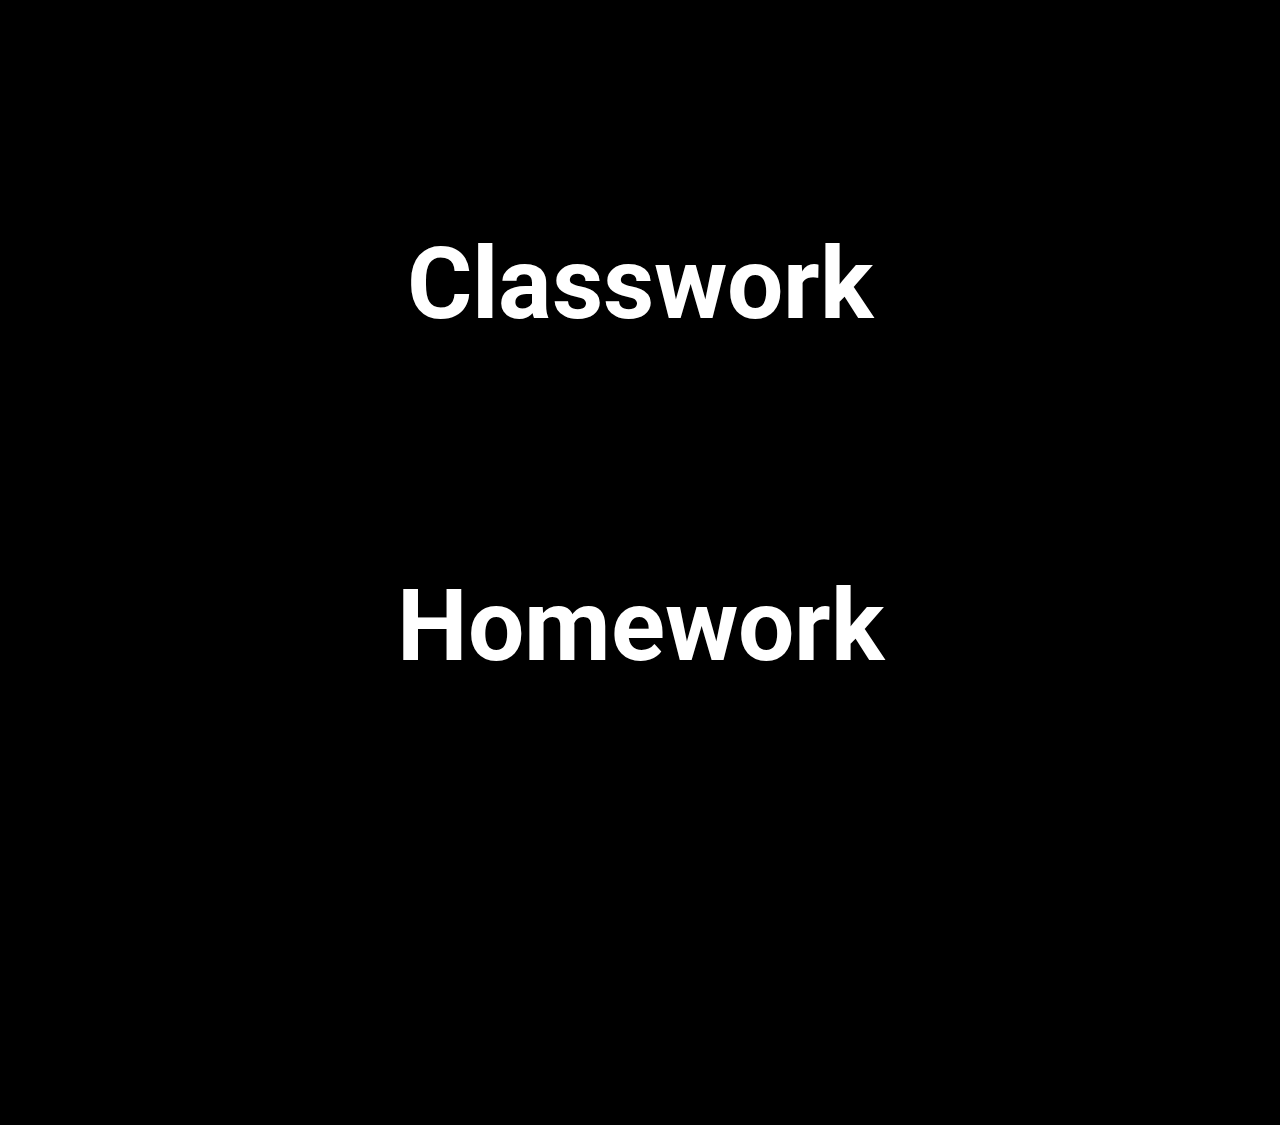
<file: index.html>
<!DOCTYPE html>
<html lang="en">
	<head>
		<meta charset="UTF-8" />
		<meta name="viewport" content="width=device-width, initial-scale=1.0" />
		<link rel="stylesheet" href="style.css" />
		<title>Document</title>
	</head>
	<body>
		<a href="classwork.html" class="main-link classwork-link">Classwork</a>
		<a href="homework.html" class="main-link homework-link">Homework</a>
	</body>
</html>
</file>
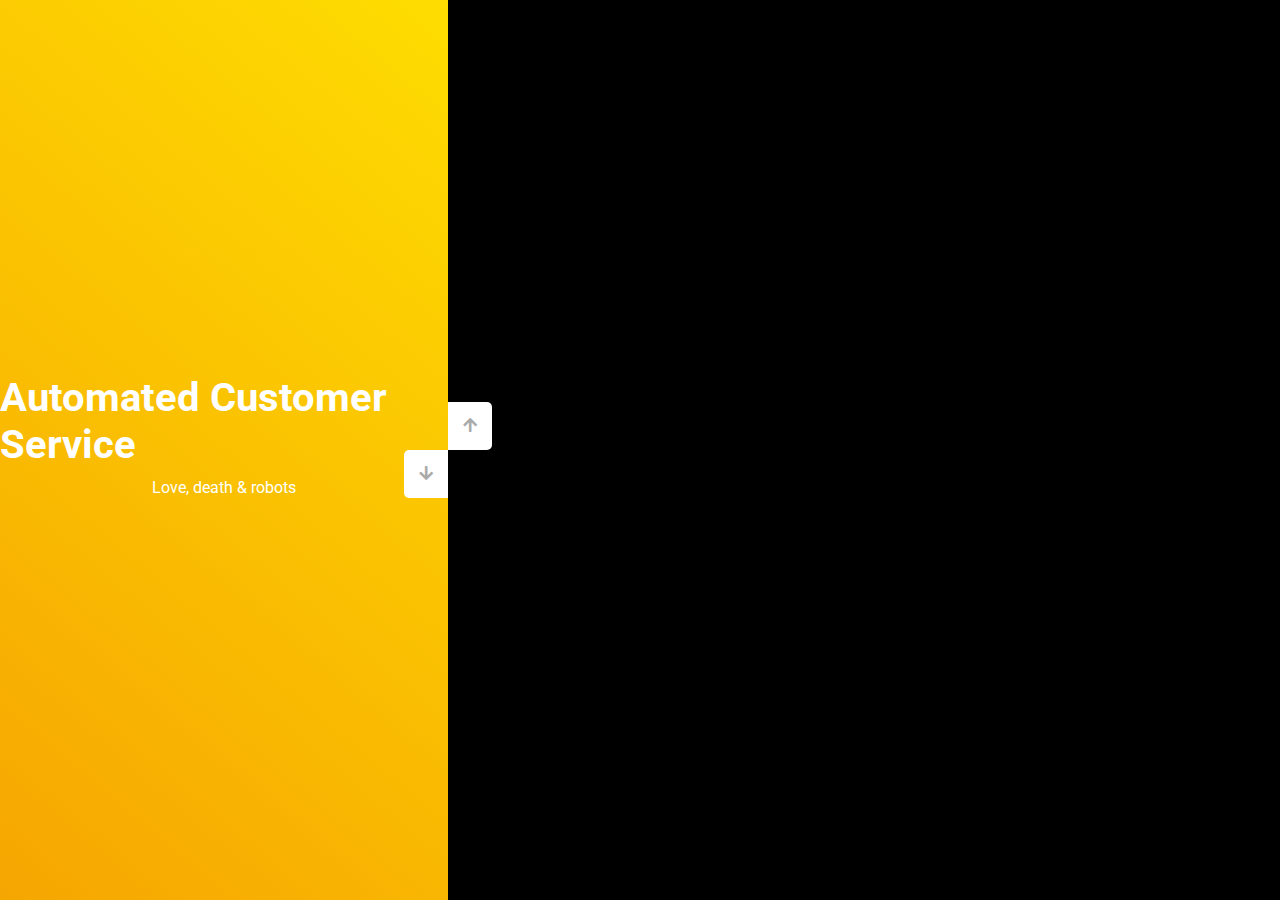
<file: classwork.html>
<!DOCTYPE html>
<html lang="en">
	<head>
		<meta charset="UTF-8" />
		<meta name="viewport" content="width=device-width, initial-scale=1.0" />
		<link
			rel="stylesheet"
			href="https://cdnjs.cloudflare.com/ajax/libs/font-awesome/5.15.1/css/all.min.css"
		/>
		<link rel="stylesheet" href="style.css" />
		<title>Слайдер | Проект 3</title>
	</head>
	<body>
		<div class="container">
			<div class="sidebar">
				<div
					style="
						background: linear-gradient(229.99deg, #11dee9 -26%, #017e8b 145%);
					"
				>
					<h1>Snow in the desert</h1>
					<p>Love, death & robots</p>
				</div>
				<div
					style="
						background: linear-gradient(215.32deg, #f90306 -1%, #9e0706 124%);
					"
				>
					<h1>Life Hutch</h1>
					<p>Love, death & robots</p>
				</div>
				<div
					style="
						background: linear-gradient(221.87deg, #8308ea 1%, #5305af 128%);
					"
				>
					<h1>Zima Blue</h1>
					<p>Love, death & robots</p>
				</div>
				<div
					style="
						background: linear-gradient(220.16deg, #ffe101 -8%, #f39102 138%);
					"
				>
					<h1>Automated Customer Service</h1>
					<p>Love, death & robots</p>
				</div>
			</div>
			<div class="main-slide">
				<div
					style="
						background-image: url('https://images.unsplash.com/photo-1601574968106-b312ac309953?ixlib=rb-1.2.1&ixid=MnwxMjA3fDB8MHxwaG90by1wYWdlfHx8fGVufDB8fHx8&auto=format&fit=crop&w=1996&q=80');
					"
				></div>
				<div
					style="
						background-image: url('https://images.unsplash.com/photo-1511447333015-45b65e60f6d5?ixid=MnwxMjA3fDB8MHxwaG90by1wYWdlfHx8fGVufDB8fHx8&ixlib=rb-1.2.1&auto=format&fit=crop&w=2023&q=80');
					"
				></div>
				<div
					style="
						background-image: url('https://images.unsplash.com/photo-1501529301789-b48c1975542a?ixid=MnwxMjA3fDB8MHxwaG90by1wYWdlfHx8fGVufDB8fHx8&ixlib=rb-1.2.1&auto=format&fit=crop&w=1950&q=80');
					"
				></div>
				<div
					style="
						background-image: url('https://images.unsplash.com/photo-1520263115673-610416f52ab6?ixlib=rb-1.2.1&ixid=MnwxMjA3fDB8MHxwaG90by1wYWdlfHx8fGVufDB8fHx8&auto=format&fit=crop&w=1950&q=80');
					"
				></div>
			</div>
			<div class="controls">
				<button class="down-button">
					<i class="fas fa-arrow-down"></i>
				</button>
				<button class="up-button">
					<i class="fas fa-arrow-up"></i>
				</button>
			</div>
		</div>
		<script src="app.js"></script>
	</body>
</html>
</file>
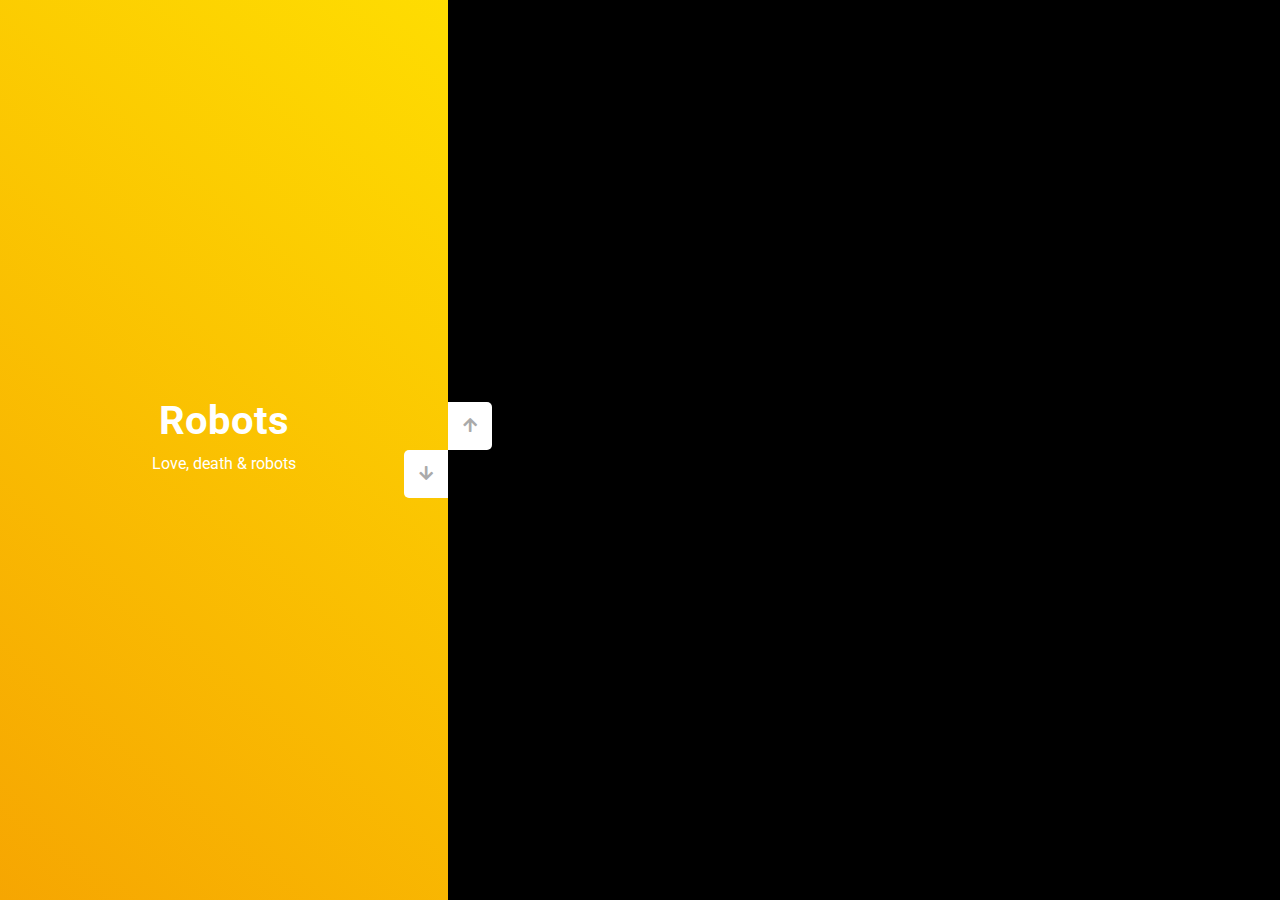
<file: homework.html>
<!DOCTYPE html>
<html lang="en">
	<head>
		<meta charset="UTF-8" />
		<meta name="viewport" content="width=device-width, initial-scale=1.0" />
		<link
			rel="stylesheet"
			href="https://cdnjs.cloudflare.com/ajax/libs/font-awesome/5.15.1/css/all.min.css"
		/>
		<link rel="stylesheet" href="style.css" />
		<title>Слайдер | Проект 3</title>
	</head>
	<body>
		<div class="container">
			<div class="sidebar">
				<div
					style="
						background: linear-gradient(229.99deg, #11dee9 -26%, #017e8b 145%);
					"
				>
					<h1>Snow in the light blue desert</h1>
					<p>Love, death & robots</p>
				</div>
				<div
					style="
						background: linear-gradient(215.32deg, #f90306 -1%, #9e0706 124%);
					"
				>
					<h1>Red lamp</h1>
					<p>Love, death & robots</p>
				</div>
				<div
					style="
						background: linear-gradient(221.87deg, #2f719d 1%, #4874b6 128%);
					"
				>
					<h1>AI</h1>
					<p>Love, death & robots</p>
				</div>
				<div
					style="
						background: linear-gradient(220.16deg, #ffe101 -8%, #f39102 138%);
					"
				>
					<h1>Robots</h1>
					<p>Love, death & robots</p>
				</div>
			</div>
			<div class="main-slide">
				<div
					style="
						background-image: url(https://images.unsplash.com/photo-1589254065909-b7086229d08c?ixlib=rb-4.0.3&ixid=M3wxMjA3fDB8MHxzZWFyY2h8NXx8cm9ib3R8ZW58MHx8MHx8fDA%3D&auto=format&fit=crop&w=500&q=60);
					"
				></div>
				<div
					style="
						background-image: url('https://plus.unsplash.com/premium_photo-1683120963435-6f9355d4a776?ixlib=rb-4.0.3&ixid=M3wxMjA3fDB8MHxzZWFyY2h8MXx8YXJ0aWZpY2lhbCUyMGludGVsbGlnZW5jZXxlbnwwfHwwfHx8MA%3D%3D&auto=format&fit=crop&w=500&q=60');
					"
				></div>
				<div
					style="
						background-image: url(https://images.unsplash.com/photo-1535868463750-c78d9543614f?ixlib=rb-4.0.3&ixid=M3wxMjA3fDB8MHxzZWFyY2h8MTB8fHJlZHxlbnwwfHwwfHx8MA%3D%3D&auto=format&fit=crop&w=500&q=60);
					"
				></div>
				<div
					style="
						background-image: url('https://images.unsplash.com/photo-1598760122223-45f0f18a1bbd?ixlib=rb-4.0.3&ixid=M3wxMjA3fDB8MHxzZWFyY2h8OHx8c21va2V8ZW58MHx8MHx8fDA%3D&auto=format&fit=crop&w=500&q=60');
					"
				></div>
			</div>
			<div class="controls">
				<button class="down-button">
					<i class="fas fa-arrow-down"></i>
				</button>
				<button class="up-button">
					<i class="fas fa-arrow-up"></i>
				</button>
			</div>
		</div>
		<script src="app.js"></script>
	</body>
</html>
</file>
<file: style.css>
@import url('https://fonts.googleapis.com/css?family=Roboto&display=swap');

* {
	box-sizing: border-box;
	margin: 0;
	padding: 0;
}

body {
	font-family: 'Roboto', sans-serif;
	height: 100vh;
	background-color: black;
}

.container {
	position: relative;
	overflow: hidden;
	width: 100vw;
	height: 100vh;
}

.main-link {
	text-align: center;
	display: block;
	color: #fff;
	text-decoration: none;
	font-size: 6.25rem;
	font-weight: 700;
	margin: 25vh 0;
	transition: transform 0.5s ease-in-out;
}

.main-link:hover {
	text-decoration: underline;
}

.sidebar {
	height: 100%;
	width: 35%;
	position: absolute;
	top: 0;
	left: 0;
	transition: transform 0.5s ease-in-out;
}

.sidebar > div {
	height: 100%;
	width: 100%;
	display: flex;
	flex-direction: column;
	align-items: center;
	justify-content: center;
	color: #fff;
}

.sidebar h1 {
	font-size: 40px;
	margin-bottom: 10px;
	margin-top: -30px;
}

.main-slide {
	height: 100%;
	position: absolute;
	top: 0;
	left: 35%;
	width: 65%;
	transition: transform 0.5s ease-in-out;
}

.main-slide > div {
	background-repeat: no-repeat;
	background-size: cover;
	background-position: center center;
	height: 100%;
	width: 100%;
}

button {
	background-color: #fff;
	border: none;
	color: #aaa;
	cursor: pointer;
	font-size: 16px;
	padding: 15px;
}

button:hover {
	color: #222;
}

button:focus {
	outline: none;
}

.container .controls button {
	position: absolute;
	left: 35%;
	top: 50%;
	z-index: 100;
}

.container .controls .down-button {
	transform: translateX(-100%);
	border-top-left-radius: 5px;
	border-bottom-left-radius: 5px;
}

.container .controls .up-button {
	transform: translateY(-100%);
	border-top-right-radius: 5px;
	border-bottom-right-radius: 5px;
}
</file>
